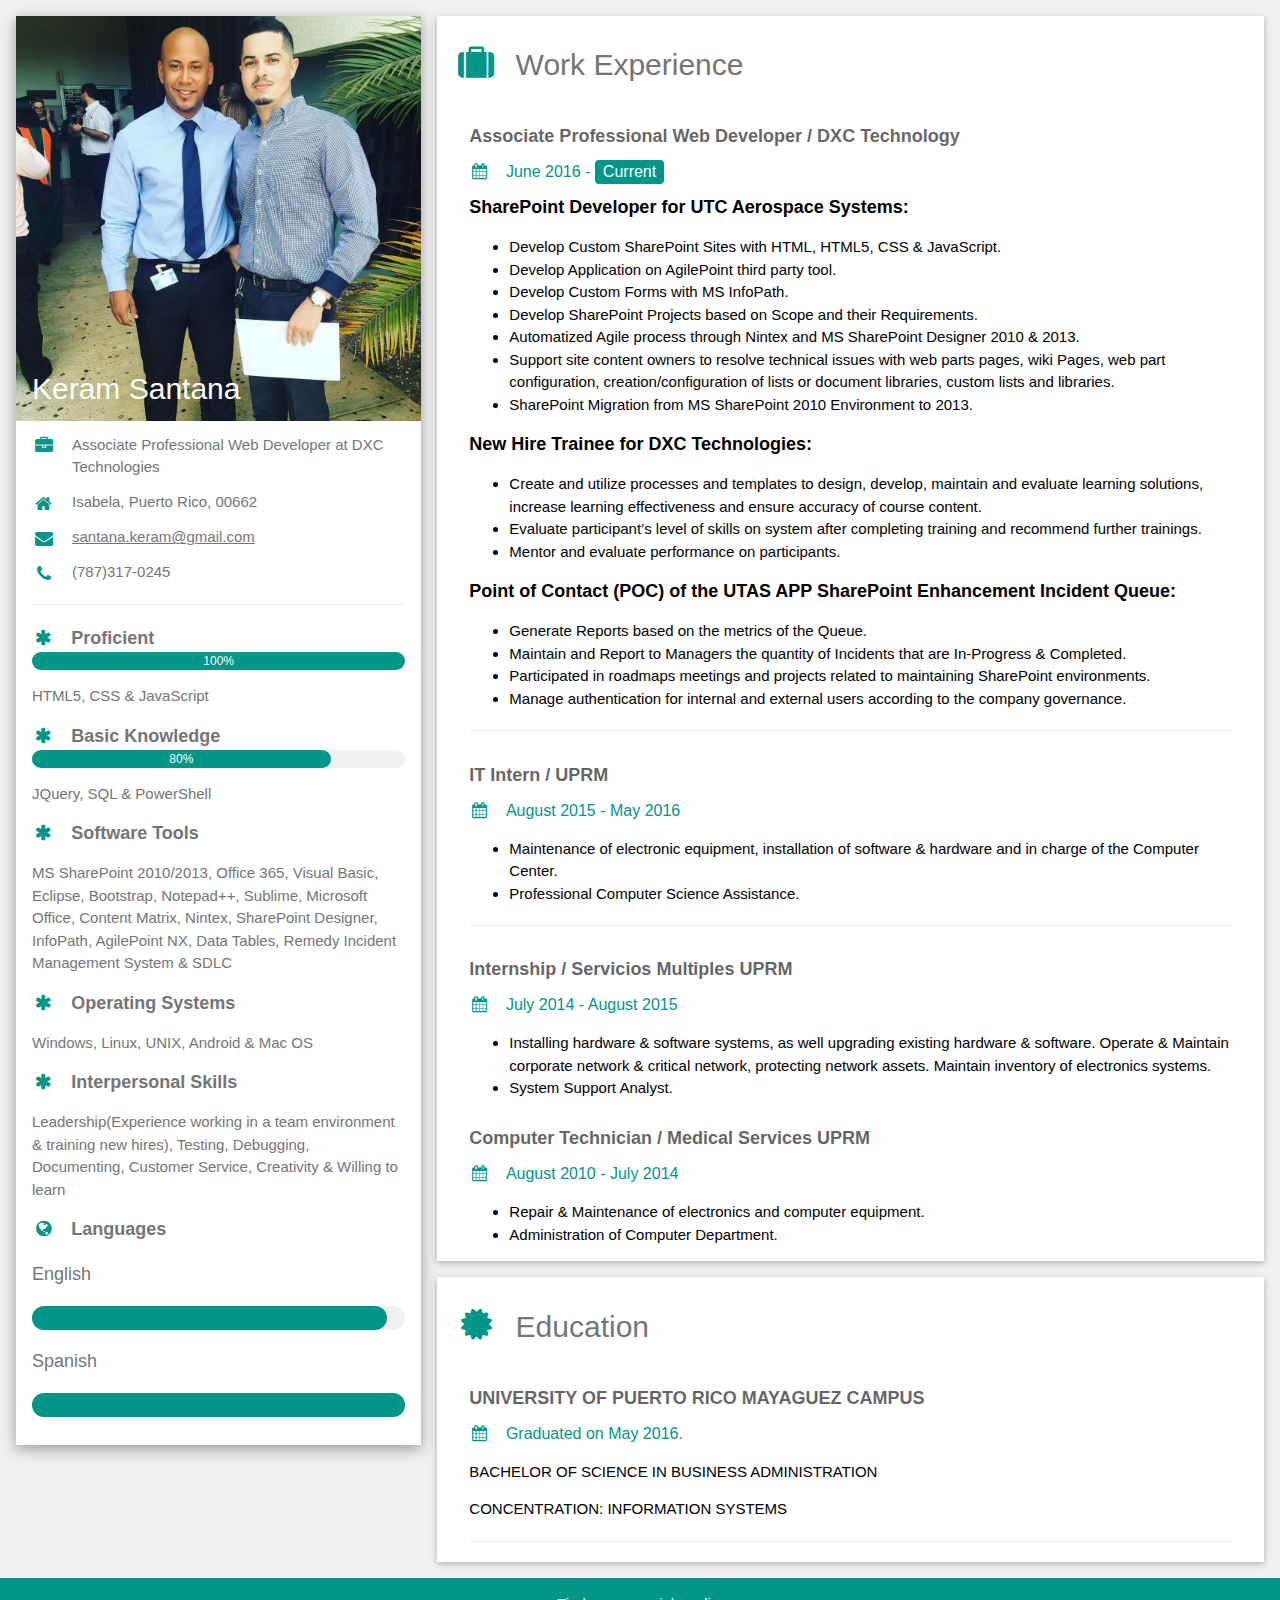
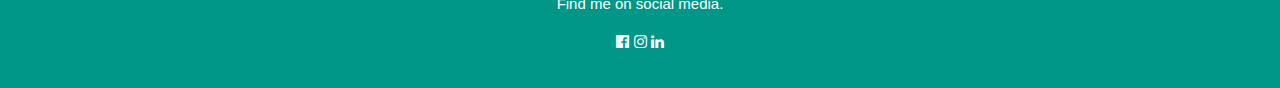
<file: index.html>
<!DOCTYPE html>
<html>
<meta charset="UTF-8">
<meta name="viewport" content="width=device-width, initial-scale=1">
<link rel="stylesheet" href="https://www.w3schools.com/w3css/4/w3.css">
<link rel='stylesheet' href='https://fonts.googleapis.com/css?family=Roboto'>
<link rel="stylesheet" href="https://cdnjs.cloudflare.com/ajax/libs/font-awesome/4.7.0/css/font-awesome.min.css">
<style>

#pInfo
{
  margin-top: -40px;
  margin-left: 40px;
}

#socialMedia
{
  margin-bottom: 35px;
}
</style>
<body class="w3-light-grey">

<div class="w3-content w3-margin-top" style="max-width:1400px;">
  <div class="w3-row-padding">
    <div class="w3-third">
        <div class="w3-white w3-text-grey w3-card-4">

          <!-- Profile Picture -->
          <div class="w3-display-container">
              <img src="Profile.png" style="width:100%" alt="Avatar">
              <div class="w3-display-bottomleft w3-container w3-text-black">
                <h2 style="color: white;">Keram Santana</h2>
              </div>
          </div>

          <!-- Personal Information -->
          <div class="w3-container">
              <p><i class="fa fa-briefcase fa-fw w3-margin-right w3-large w3-text-teal"></i><p id="pInfo">Associate Professional Web Developer at DXC Technologies</p></p>
              <p><i class="fa fa-home fa-fw w3-margin-right w3-large w3-text-teal"></i><p id="pInfo">Isabela, Puerto Rico, 00662</p></p>
              <p><i class="fa fa-envelope fa-fw w3-margin-right w3-large w3-text-teal"></i><p id="pInfo"><a href="mailto:santana.keram@gmail.com" target="_top">santana.keram@gmail.com</a></p></p>
              <p><i class="fa fa-phone fa-fw w3-margin-right w3-large w3-text-teal"></i><p id="pInfo">(787)317-0245</p></p>
              <hr>

            <!-- Key Qualifications -->
            <!-- Proficent -->
            <div class="w3-large">
                <b><i class="fa fa-asterisk fa-fw w3-margin-right w3-text-teal"></i>Proficient</b>
                <div class="w3-light-grey w3-round-xlarge w3-small">
                  <div class="w3-container w3-center w3-round-xlarge w3-teal" style="width:100%">100%</div>
                </div>
              </div>
              <p>HTML5, CSS & JavaScript</p>

              <!-- Basic Knowledge -->
            <div class="w3-large">
                <b><i class="fa fa-asterisk fa-fw w3-margin-right w3-text-teal"></i>Basic Knowledge</b>
                <div class="w3-light-grey w3-round-xlarge w3-small">
                  <div class="w3-container w3-center w3-round-xlarge w3-teal" style="width:80%">80%</div>
                </div>
              </div>
              <p>JQuery, SQL & PowerShell</p>

              <!-- Software Tools -->
            <div class="w3-large">
                <b><i class="fa fa-asterisk fa-fw w3-margin-right w3-text-teal"></i>Software Tools</b>
              </div>
              <p>MS SharePoint 2010/2013, Office 365, Visual Basic, Eclipse, Bootstrap, Notepad++, Sublime, Microsoft Office, Content Matrix, Nintex, SharePoint Designer, InfoPath, AgilePoint NX, Data Tables, Remedy Incident Management System & SDLC</p>

              <!-- Operating Systems -->
            <div class="w3-large">
                <b><i class="fa fa-asterisk fa-fw w3-margin-right w3-text-teal"></i>Operating Systems</b>
              </div>
              <p>Windows, Linux, UNIX, Android & Mac OS</p>

              <!-- Interpersonal Skills -->
            <div class="w3-large">
                <b><i class="fa fa-asterisk fa-fw w3-margin-right w3-text-teal"></i>Interpersonal Skills</b>
              </div>
              <p>Leadership(Experience working in a team environment & training new hires), Testing, Debugging, Documenting, Customer Service, Creativity & Willing to learn</p>

            <!-- Languages -->
            <div class="w3-large w3-text-theme">
              <b><i class="fa fa-globe fa-fw w3-margin-right w3-text-teal"></i>Languages</b>

              <p>English</p>
                <div class="w3-light-grey w3-round-xlarge">
                  <div class="w3-round-xlarge w3-teal" style="height:24px;width:95%"></div>
                </div>

                <p>Spanish</p>
                <div class="w3-light-grey w3-round-xlarge">
                  <div class="w3-round-xlarge w3-teal" style="height:24px;width:100%"></div>
                </div>
                <br>
            </div>
          </div>
        </div>
    </div>

    <!-- Experience -->
    <div class="w3-twothird">
      <div class="w3-container w3-card w3-white w3-margin-bottom">
        <h2 class="w3-text-grey w3-padding-16"><i class="fa fa-suitcase fa-fw w3-margin-right w3-xxlarge w3-text-teal"></i>Work Experience</h2>
        
        <!-- DXC Technology Experience -->
        <div class="w3-container">
          <h5 class="w3-opacity"><b>Associate Professional Web Developer / DXC Technology</b></h5>
          <h6 class="w3-text-teal"><i class="fa fa-calendar fa-fw w3-margin-right"></i>June 2016 - <span class="w3-tag w3-teal w3-round">Current</span></h6>
          
            <!-- UTAS Experience -->
            <h5><b>SharePoint Developer for UTC Aerospace Systems:</b></h5>
            <ul>
              <li>Develop Custom SharePoint Sites with HTML, HTML5, CSS & JavaScript.</li>
              <li>Develop Application on AgilePoint third party tool.</li>
              <li>Develop Custom Forms with MS InfoPath.</li>
              <li>Develop SharePoint Projects based on Scope and their Requirements.</li>
              <li>Automatized Agile process through Nintex and MS SharePoint Designer 2010 & 2013.</li>
              <li>Support site content owners to resolve technical issues with web parts pages, wiki Pages, web part configuration, creation/configuration of lists or document libraries, custom lists and libraries.</li>
              <li>SharePoint Migration from MS SharePoint 2010 Environment to 2013.</li>
            </ul>

            <!-- Trainee -->
            <h5><b>New Hire Trainee for DXC Technologies:</b></h5>
            <ul>
              <li>Create and utilize processes and templates to design, develop, maintain and evaluate learning solutions, increase learning effectiveness and ensure accuracy of course content.</li>
              <li>Evaluate participant’s level of skills on system after completing training and recommend further trainings.</li>
              <li>Mentor and evaluate performance on participants.</li>
            </ul>

            <!-- POC -->
            <h5><b>Point of Contact (POC) of the UTAS APP SharePoint Enhancement Incident Queue:</b></h5>
            <ul>
              <li>Generate Reports based on the metrics of the Queue.</li>
              <li>Maintain and Report to Managers the quantity of Incidents that are In-Progress & Completed.</li>
              <li>Participated in roadmaps meetings and projects related to maintaining SharePoint environments.</li>
              <li>Manage authentication for internal and external users according to the company governance.</li>
            </ul>
          <hr>
        </div>

        <!-- Inter at UPRM -->
        <div class="w3-container">
          <h5 class="w3-opacity"><b>IT Intern / UPRM</b></h5>
          <h6 class="w3-text-teal"><i class="fa fa-calendar fa-fw w3-margin-right"></i>August 2015 - May 2016</h6>
          <p>
            <ul>
              <li>Maintenance of electronic equipment, installation of software & hardware and in charge of the Computer Center.</li>
              <li>Professional Computer Science Assistance.</li>
            </ul>
          </p>
          <hr>
        </div>

        <!-- Internship -->
        <div class="w3-container">
          <h5 class="w3-opacity"><b>Internship / Servicios Multiples UPRM</b></h5>
          <h6 class="w3-text-teal"><i class="fa fa-calendar fa-fw w3-margin-right"></i>July 2014 - August 2015</h6>
          <p>
            <ul>
              <li>Installing hardware & software systems, as well upgrading existing hardware & software. Operate & Maintain corporate network & critical network, protecting network assets. Maintain inventory of electronics systems.</li>
              <li>System Support Analyst.</li>
            </ul>
          </p>
        </div>

        <!-- Computer Technician -->
        <div class="w3-container">
          <h5 class="w3-opacity"><b>Computer Technician / Medical Services UPRM</b></h5>
          <h6 class="w3-text-teal"><i class="fa fa-calendar fa-fw w3-margin-right"></i>August 2010 - July 2014</h6>
          <p>
            <ul>
              <li>Repair & Maintenance of electronics and computer equipment.</li>
              <li>Administration of Computer Department.</li>
            </ul>
          </p>
        </div>
      </div>

      <div class="w3-container w3-card w3-white">
        <h2 class="w3-text-grey w3-padding-16"><i class="fa fa-certificate fa-fw w3-margin-right w3-xxlarge w3-text-teal"></i>Education</h2>
        <div class="w3-container">
          <h5 class="w3-opacity"><b>UNIVERSITY OF PUERTO RICO MAYAGUEZ CAMPUS</b></h5>
          <h6 class="w3-text-teal"><i class="fa fa-calendar fa-fw w3-margin-right"></i>Graduated on May 2016.</h6>
          <p>BACHELOR OF SCIENCE IN BUSINESS ADMINISTRATION</p>
          <p>CONCENTRATION: INFORMATION SYSTEMS</p>
          <hr>
        </div>
      </div>
    </div>
  </div>
</div>

<!-- Footer -->
<footer class="w3-container w3-teal w3-center w3-margin-top">
  <p>Find me on social media.</p>
  <div id="socialMedia">
    <i class="fa fa-facebook-official w3-hover-opacity" style="cursor: pointer;" onclick="window.open('https://www.facebook.com/keram.santana','_blank')"  ></i>
    <i class="fa fa-instagram w3-hover-opacity" onclick="window.open('')" style="cursor: pointer;"></i>
    <i class="fa fa-linkedin w3-hover-opacity" onclick="window.open('http://www.linkedin.com/in/santanak')" style="cursor: pointer;"></i>
  </div>
</footer>

</body>
</html>
</file>
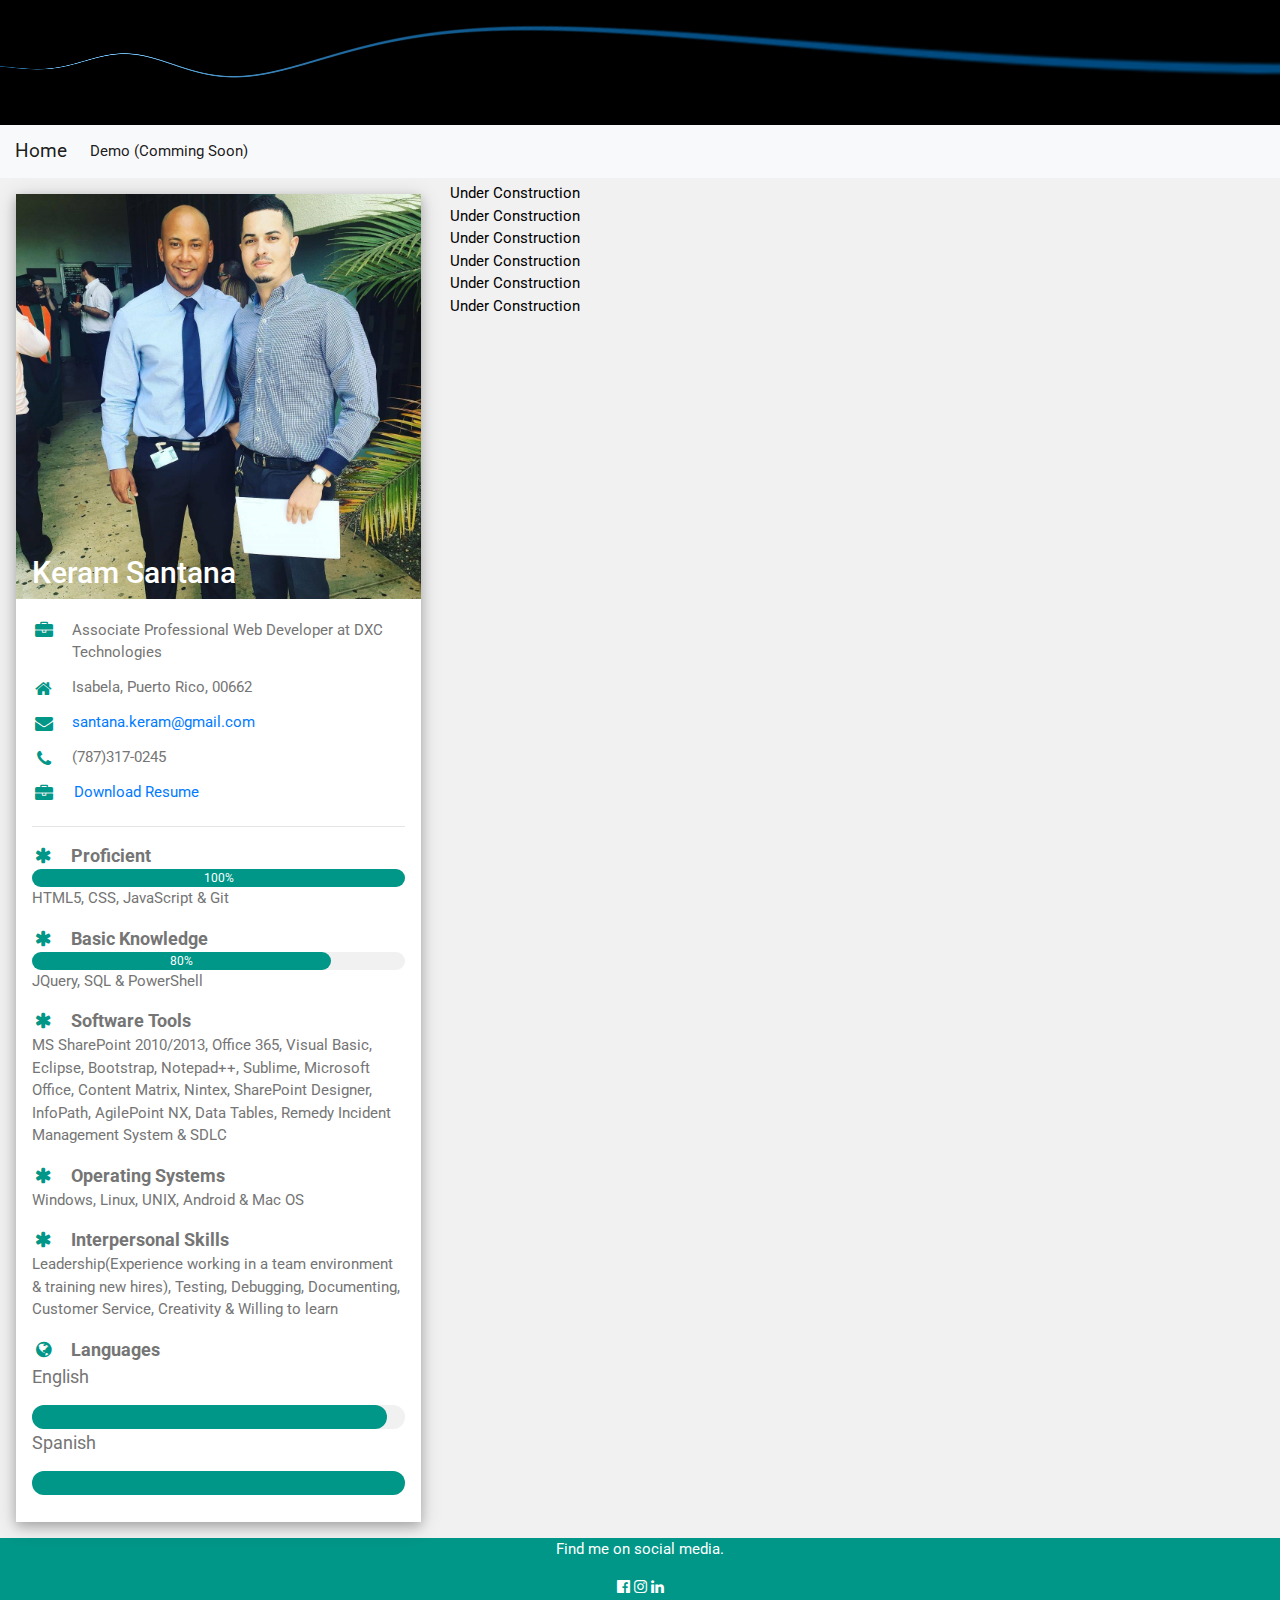
<file: Demo.html>
<!DOCTYPE html>
<html>
<meta charset="UTF-8">
<meta name="viewport" content="width=device-width, initial-scale=1">
<link rel="stylesheet" href="https://www.w3schools.com/w3css/4/w3.css">
<link rel='stylesheet' href='https://fonts.googleapis.com/css?family=Roboto'>
<link rel="stylesheet" href="https://cdnjs.cloudflare.com/ajax/libs/font-awesome/4.7.0/css/font-awesome.min.css">

<!-- Banner Style -->
<link rel="stylesheet" href="style.css">

<!-- Required meta tags -->
<meta charset="utf-8">
<meta name="viewport" content="width=device-width, initial-scale=1, shrink-to-fit=no">

<!-- Bootstrap CSS -->
<link rel="stylesheet" href="https://maxcdn.bootstrapcdn.com/bootstrap/4.0.0/css/bootstrap.min.css" integrity="sha384-Gn5384xqQ1aoWXA+058RXPxPg6fy4IWvTNh0E263XmFcJlSAwiGgFAW/dAiS6JXm" crossorigin="anonymous">

<body class="w3-light-grey">
<div>
  <img class="Banner" src="/giphy.gif">
</div>

<div>
  <nav class="navbar navbar-expand-lg navbar-light bg-light">
    <a class="navbar-brand" href="/">Home</a>
    <button class="navbar-toggler" type="button" data-toggle="collapse" data-target="#navbarSupportedContent" aria-controls="navbarSupportedContent" aria-expanded="false" aria-label="Toggle navigation">
      <span class="navbar-toggler-icon"></span>
    </button>
  
    <div class="collapse navbar-collapse" id="navbarSupportedContent">
      <ul class="navbar-nav mr-auto">
        <li class="nav-item active">
          <a class="nav-link" href="/Demo.html">Demo (Comming Soon)<span class="sr-only">(current)</span></a>
        </li>
        <!-- <li class="nav-item">
          <a class="nav-link" href="/Portafolio.html">Portafolio</a>
        </li> -->
        <!-- <li class="nav-item">
          <a class="nav-link" <a href="/Santana, Keram - Resume .docx" download>Download Resume</a>
        </li> -->
      </ul>
      <!-- <form class="form-inline my-2 my-lg-0">
        <input class="form-control mr-sm-2" type="search" placeholder="Search" aria-label="Search">
        <button class="btn btn-outline-success my-2 my-sm-0" type="submit">Search</button>
      </form> -->
    </div>
  </nav>
</div>

  <!-- Optional JavaScript -->
  <!-- jQuery first, then Popper.js, then Bootstrap JS -->
  <script src="https://code.jquery.com/jquery-3.2.1.slim.min.js" integrity="sha384-KJ3o2DKtIkvYIK3UENzmM7KCkRr/rE9/Qpg6aAZGJwFDMVNA/GpGFF93hXpG5KkN" crossorigin="anonymous"></script>
  <script src="https://cdnjs.cloudflare.com/ajax/libs/popper.js/1.12.9/umd/popper.min.js" integrity="sha384-ApNbgh9B+Y1QKtv3Rn7W3mgPxhU9K/ScQsAP7hUibX39j7fakFPskvXusvfa0b4Q" crossorigin="anonymous"></script>
  <script src="https://maxcdn.bootstrapcdn.com/bootstrap/4.0.0/js/bootstrap.min.js" integrity="sha384-JZR6Spejh4U02d8jOt6vLEHfe/JQGiRRSQQxSfFWpi1MquVdAyjUar5+76PVCmYl" crossorigin="anonymous"></script>

<div class="w3-content w3-margin-top" style="max-width:1400px;">
  <div class="w3-row-padding">
    <div class="w3-third">
        <div class="w3-white w3-text-grey w3-card-4">

          <!-- Profile Picture -->
          <div class="w3-display-container">
              <img src="Profile.png" style="width:100%" alt="Avatar">
              <div class="w3-display-bottomleft w3-container w3-text-black">
                <h2 style="color: white;">Keram Santana</h2>
              </div>
          </div>

          <!-- Personal Information -->
          <div class="w3-container">
              <br><p><i class="fa fa-briefcase fa-fw w3-margin-right w3-large w3-text-teal"></i><p id="pInfo">Associate Professional Web Developer at DXC Technologies</p></p>
              <p><i class="fa fa-home fa-fw w3-margin-right w3-large w3-text-teal"></i><p id="pInfo">Isabela, Puerto Rico, 00662</p></p>
              <p><i class="fa fa-envelope fa-fw w3-margin-right w3-large w3-text-teal"></i><p id="pInfo"><a href="mailto:santana.keram@gmail.com" target="_top">santana.keram@gmail.com</a></p></p>
              <p><i class="fa fa-phone fa-fw w3-margin-right w3-large w3-text-teal"></i><p id="pInfo">(787)317-0245</p></p>
              <p><i class="fa fa-briefcase fa-fw w3-margin-right w3-large w3-text-teal"></i><a class="nav-link" id="dResume" href="/Santana, Keram - Resume .docx" download>Download Resume</a></p>
              <hr>

            <!-- Key Qualifications -->
            <!-- Proficent -->
            <div class="w3-large">
                <b><i class="fa fa-asterisk fa-fw w3-margin-right w3-text-teal"></i>Proficient</b>
                <div class="w3-light-grey w3-round-xlarge w3-small">
                  <div class="w3-container w3-center w3-round-xlarge w3-teal" style="width:100%">100%</div>
                </div>
              </div>
              <p>HTML5, CSS, JavaScript & Git</p>

              <!-- Basic Knowledge -->
            <div class="w3-large">
                <b><i class="fa fa-asterisk fa-fw w3-margin-right w3-text-teal"></i>Basic Knowledge</b>
                <div class="w3-light-grey w3-round-xlarge w3-small">
                  <div class="w3-container w3-center w3-round-xlarge w3-teal" style="width:80%">80%</div>
                </div>
              </div>
              <p>JQuery, SQL & PowerShell</p>

              <!-- Software Tools -->
            <div class="w3-large">
                <b><i class="fa fa-asterisk fa-fw w3-margin-right w3-text-teal"></i>Software Tools</b>
              </div>
              <p>MS SharePoint 2010/2013, Office 365, Visual Basic, Eclipse, Bootstrap, Notepad++, Sublime, Microsoft Office, Content Matrix, Nintex, SharePoint Designer, InfoPath, AgilePoint NX, Data Tables, Remedy Incident Management System & SDLC</p>

              <!-- Operating Systems -->
            <div class="w3-large">
                <b><i class="fa fa-asterisk fa-fw w3-margin-right w3-text-teal"></i>Operating Systems</b>
              </div>
              <p>Windows, Linux, UNIX, Android & Mac OS</p>

              <!-- Interpersonal Skills -->
            <div class="w3-large">
                <b><i class="fa fa-asterisk fa-fw w3-margin-right w3-text-teal"></i>Interpersonal Skills</b>
              </div>
              <p>Leadership(Experience working in a team environment & training new hires), Testing, Debugging, Documenting, Customer Service, Creativity & Willing to learn</p>

            <!-- Languages -->
            <div class="w3-large w3-text-theme">
              <b><i class="fa fa-globe fa-fw w3-margin-right w3-text-teal"></i>Languages</b>

              <p>English</p>
                <div class="w3-light-grey w3-round-xlarge">
                  <div class="w3-round-xlarge w3-teal" style="height:24px;width:95%"></div>
                </div>

                <p>Spanish</p>
                <div class="w3-light-grey w3-round-xlarge">
                  <div class="w3-round-xlarge w3-teal" style="height:24px;width:100%"></div>
                </div>
                <br>
            </div>
          </div>
        </div>
    </div>
  </div>
</div>

<div class="dReference">
  <div id="reference1">Under Construction</div>
  <div id="reference2">Under Construction</div>
  <div id="reference3">Under Construction</div>
  <div id="reference4">Under Construction</div>
  <div id="reference5">Under Construction</div>
  <div id="reference6">Under Construction</div>
</div>

<!-- Footer -->
<footer id="dFooter" class="w3-container w3-teal w3-center w3-margin-top">
  <p>Find me on social media.</p>
  <div id="socialMedia">
    <i class="fa fa-facebook-official w3-hover-opacity" style="cursor: pointer;" onclick="window.open('https://www.facebook.com/keram.santana','_blank')"  ></i>
    <i class="fa fa-instagram w3-hover-opacity" onclick="window.open('')" style="cursor: pointer;"></i>
    <i class="fa fa-linkedin w3-hover-opacity" onclick="window.open('http://www.linkedin.com/in/santanak')" style="cursor: pointer;"></i>
  </div>
</footer>

</body>
</html>
</file>
<file: style.css>
.Banner {
  /*Banner: url(/Banner_.jpg);*/
  Banner-position: center;
  Banner-size: cover;
  height: 150px; width: 100%;
}

@media (min-width: 480px) {
    .Banner { height: 100px; }
}

@media (min-width: 768px) {
    .Banner { height: 110px; }
}

@media (min-width: 992px) {
    .Banner { height: 125px; }
}

.btn .btn-outline-success .my-2 .my-sm-0
{
	background-color: white;
    border-color: #009688;
    color: black;
}

#pInfo
{
  margin-top: -40px;
  margin-left: 40px;
}

#dResume
{
  margin-top: -33px;
  margin-left: 27px;
}

#socialMedia
{
  margin-bottom: 35px;
}

#dFooter
{
  background-color: #009688!important;
  color: #fff!important;
  height: 75px !important;
  width: 100%;
  /* margin-top: 1350px !important; */
}

.dReference
{
  position: absolute;
  margin-top: -1340px;
  margin-left: 450px;
}
</file>
